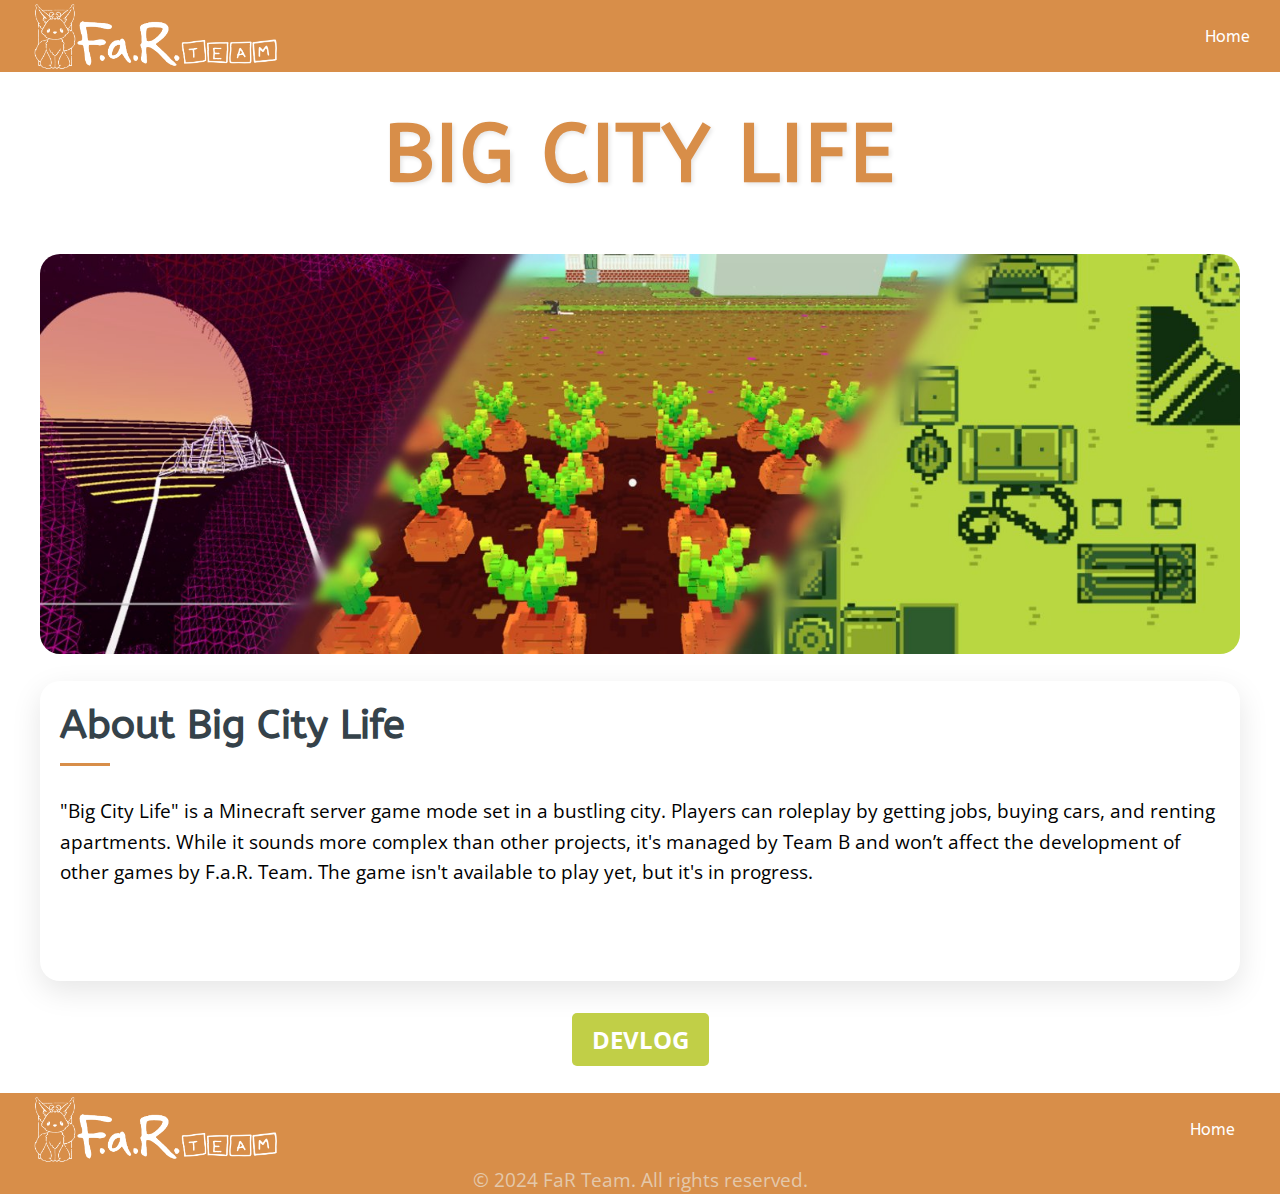
<file: bcl.html>
<!DOCTYPE html>
<html lang="en">
<head>
    <meta charset="UTF-8">
    <meta name="viewport" content="width=device-width, initial-scale=1.0">
    <title>FaR Team - Big City Life</title>
    <link rel="stylesheet" href="styles.css">
    <style>
        .devlog-button-container {
            text-align: center;
            margin-top: 2rem;
        }
    </style>
    <link rel="stylesheet" href="https://cdnjs.cloudflare.com/ajax/libs/font-awesome/5.15.3/css/all.min.css">
    <link rel="icon" type="image/x-icon" href="Images/FaRLogo.jpg">
</head>
<body>
    <header>
        <img src="Images/longlogo.png" alt="FaR Team Logo" class="logo">
        <nav>
            <ul class="nav-menu">
                <li><a href="index.html" data-lang="nav_home">Home</a></li>
            </ul>
        </nav>
        <div class="hamburger">
            <span></span>
            <span></span>
            <span></span>
        </div>
    </header>
    <div class="content-wrapper">
      <div class="container">
          <h1 class="game-title">Big City Life</h1>
      </div>

    <div class="hero-banner" style="background-image: url('Images/FaRBanner.jpeg'); margin-top: -180px;">
        <div class="hero-content"></div>
    </div>

      <div class="container">
        <section class="about-game">
            <div class="content-box">
            <h2 data-lang="aboutBCL">About Big City Life</h2>
            <p data-lang="aboutBCL_text">"Big City Life" is a Minecraft server game mode set in a bustling city. Players can roleplay by getting jobs, buying cars, and renting apartments. While it sounds more complex than other projects, it's managed by Team B and won’t affect the development of other games by F.a.R. Team. The game isn't available to play yet, but it's in progress.</p>
            </div>
        </section>
    
        <div class="devlog-button-container">
            <a href="https://blog.farteam.digital/" class="devlog-button">DEVLOG</a>
        </div>
    </div>
    
    <footer id="main-footer">
        <div class="footer-container">
            <img src="Images/longlogo.png" alt="FaR Team Logo" class="logo">
            <nav>
                <ul class="nav-menu">
                    <li><a href="index.html" data-lang="nav_home">Home</a></li>
                </ul>
            </nav>
            <div class="hamburger">
                <span></span>
                <span></span>
                <span></span>
            </div>
        </div>
        <div class="footer-bottom">
            <p>© 2024 FaR Team. All rights reserved.</p>
        </div>
        <script src="translations.js"></script>
    </footer>
    <script>
        // Function to toggle header visibility
        function toggleHeaderVisibility() {
            const header = document.querySelector('header');
            const footer = document.getElementById('main-footer');
            const headerHeight = header.offsetHeight;
            const footerTop = footer.getBoundingClientRect().top;
            const windowHeight = window.innerHeight;

            if (footerTop - windowHeight < headerHeight) {
                header.style.transform = 'translateY(-100%)';
            } else {
                header.style.transform = 'translateY(0)';
            }
        }

        // Add scroll event listener
        window.addEventListener('scroll', toggleHeaderVisibility);
        // Initial check
        toggleHeaderVisibility();

        function translatePage(lang) {
              const elements = document.querySelectorAll('[data-lang]');
              elements.forEach(element => {
                  const key = element.getAttribute('data-lang');
                  if (translations[lang] && translations[lang][key]) {
                      element.textContent = translations[lang][key];
                  }
              });
          }
        
          languageSelect.addEventListener('change', (e) => {
              translatePage(e.target.value);
              localStorage.setItem('preferredLanguage', e.target.value);
          });
        
          // Initial translation on page load
          document.addEventListener('DOMContentLoaded', () => {
              const savedLanguage = localStorage.getItem('preferredLanguage') || 'en';
              languageSelect.value = savedLanguage;
              translatePage(savedLanguage);
          });
    </script>
</body>
</html>
</file>
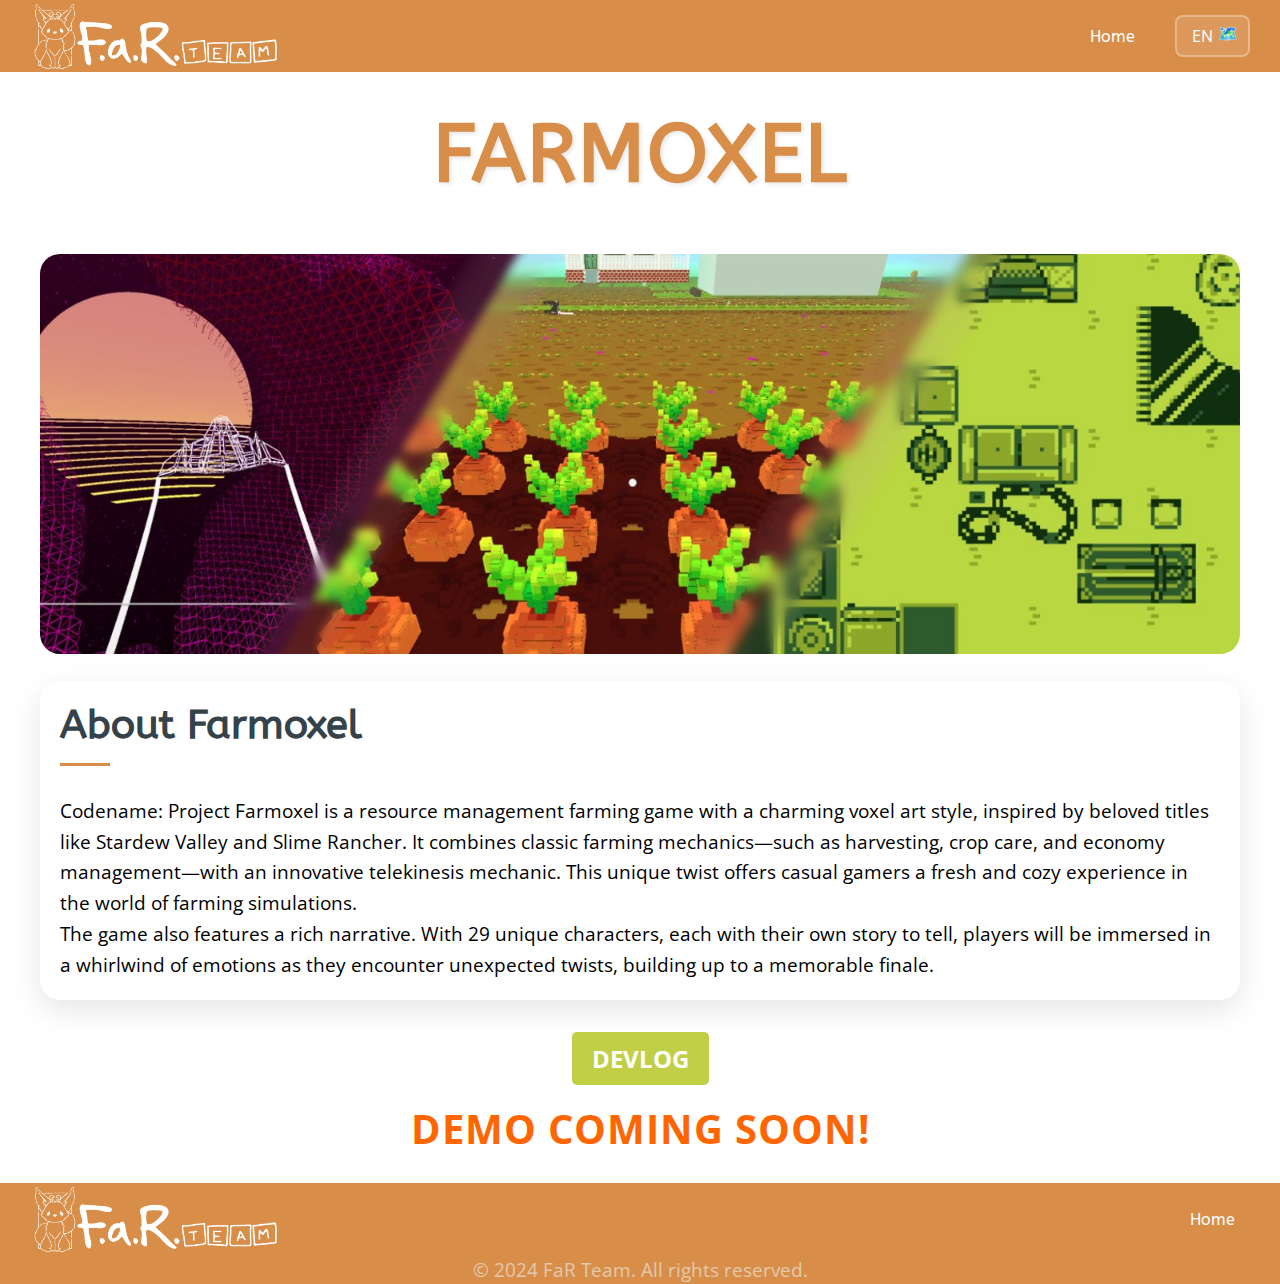
<file: farmoxel.html>
<!DOCTYPE html>
<html lang="en">
<head>
    <meta charset="UTF-8">
    <meta name="viewport" content="width=device-width, initial-scale=1.0">
    <title>FaR Team - Farmoxel</title>
    <link rel="stylesheet" href="styles.css">
    <style>
        body {
            display: flex;
            flex-direction: column;
            min-height: 100vh;
            margin: 0;
        }

        .content-wrapper {
            flex: 1 0 auto;
        }

        .devlog-button-container {
            text-align: center;
            margin-top: 2rem;
        }

        .demo-coming-soon {
            text-align: center;
            margin-top: 1rem;
        }

        .demo-coming-soon p {
            font-size: 2.5rem;
            color: #ff6600;
            font-weight: bold;
            text-transform: uppercase;
            letter-spacing: 1px;
            animation: pulse 2s infinite;
        }

        @keyframes pulse {
            0% {
                opacity: 1;
            }
            50% {
                opacity: 0.5;
            }
            100% {
                opacity: 1;
            }
        }
    </style>
    <link rel="stylesheet" href="https://cdnjs.cloudflare.com/ajax/libs/font-awesome/5.15.3/css/all.min.css">
    <link rel="icon" type="image/x-icon" href="Images/FaRLogo.jpg">
    <script src="translations.js"></script>
</head>
<body>
    <header>
        <img src="Images/longlogo.png" alt="FaR Team Logo" class="logo">
        <nav>
            <ul class="nav-menu">
                <li><a href="index.html" data-lang="nav_home">Home</a></li>
                <li class="language-selector">
                    <select id="languageSelect">
                        <option value="en">EN</option>
                        <option value="es">ES</option>
                    </select>
                </li>
            </ul>
        </nav>
        <div class="hamburger">
            <span></span>
            <span></span>
            <span></span>
        </div>
    </header>
    <div class="content-wrapper">
      <div class="container">
          <h1 class="game-title">Farmoxel</h1>
      </div>

      <div class="hero-banner" style="background-image: url('Images/FaRBanner.jpeg'); margin-top: -180px;">
          <div class="hero-content">
          </div>
      </div>

      <div class="container">
        <section class="about-game">
            <div class="content-box">
            <h2 data-lang="aboutFarm">About Farmoxel</h2>
            <p data-lang="aboutFarm_text1">Codename: Project Farmoxel is a resource management farming game with a charming voxel art style, inspired by beloved titles like Stardew Valley and Slime Rancher. It combines classic farming mechanics—such as harvesting, crop care, and economy management—with an innovative telekinesis mechanic. This unique twist offers casual gamers a fresh and cozy experience in the world of farming simulations.</p>
            <p data-lang="aboutFarm_text2">The game also features a rich narrative. With 29 unique characters, each with their own story to tell, players will be immersed in a whirlwind of emotions as they encounter unexpected twists, building up to a memorable finale.</p>
            </div>
        </section>
    
        <div class="devlog-button-container">
            <a href="https://blog.farteam.digital/" class="devlog-button">DEVLOG</a>
        </div>
        <div class="demo-coming-soon">
            <p>Demo coming soon!</p>
        </div>
    </div>
    
    <footer id="main-footer">
        <div class="footer-container">
            <img src="Images/longlogo.png" alt="FaR Team Logo" class="logo">
            <nav>
                <ul class="nav-menu">
                    <li><a href="index.html" data-lang="nav_home">Home</a></li>
                </ul>
            </nav>
        </div>
        <div class="footer-bottom">
            <p>© 2024 FaR Team. All rights reserved.</p>
        </div>
    </footer>
    <script>
        // Function to toggle header visibility
        function toggleHeaderVisibility() {
            const header = document.querySelector('header');
            const footer = document.getElementById('main-footer');
            const headerHeight = header.offsetHeight;
            const footerTop = footer.getBoundingClientRect().top;
            const windowHeight = window.innerHeight;

            if (footerTop - windowHeight < headerHeight) {
                header.style.transform = 'translateY(-100%)';
            } else {
                header.style.transform = 'translateY(0)';
            }
        }

        // Add scroll event listener
        window.addEventListener('scroll', toggleHeaderVisibility);
        // Initial check
        toggleHeaderVisibility();

        function translatePage(lang) {
            const elements = document.querySelectorAll('[data-lang]');
            elements.forEach(element => {
                const key = element.getAttribute('data-lang');
                if (translations[lang] && translations[lang][key]) {
                    element.textContent = translations[lang][key];
                }
            });
        }

        const languageSelect = document.getElementById('languageSelect');

        function getBrowserLanguage() {
            const language = navigator.language || navigator.userLanguage;
            return language.startsWith('es') ? 'es' : 'en';
        }

        languageSelect.addEventListener('change', (e) => {
            translatePage(e.target.value);
            localStorage.setItem('preferredLanguage', e.target.value);
        });

        document.addEventListener('DOMContentLoaded', () => {
            const savedLanguage = localStorage.getItem('preferredLanguage') || getBrowserLanguage();
            languageSelect.value = savedLanguage;
            translatePage(savedLanguage);
        });

        const hamburger = document.querySelector('.hamburger');
        const navMenu = document.querySelector('.nav-menu');

        hamburger.addEventListener('click', () => {
            navMenu.classList.toggle('active');
            hamburger.classList.toggle('active');
            document.querySelector('header').classList.toggle('active');
        });

        document.addEventListener('click', (e) => {
            if (!document.querySelector('header').contains(e.target)) {
                navMenu.classList.remove('active');
                hamburger.classList.remove('active');
                document.querySelector('header').classList.remove('active');
            }
        });

        // Update the language select event listener to include menu closing
        languageSelect.addEventListener('change', (e) => {
            navMenu.classList.remove('active');
            hamburger.classList.remove('active');
            document.querySelector('header').classList.remove('active');
            
            translatePage(e.target.value);
            localStorage.setItem('preferredLanguage', e.target.value);
        });
    </script>
</body>
</html>
</file>
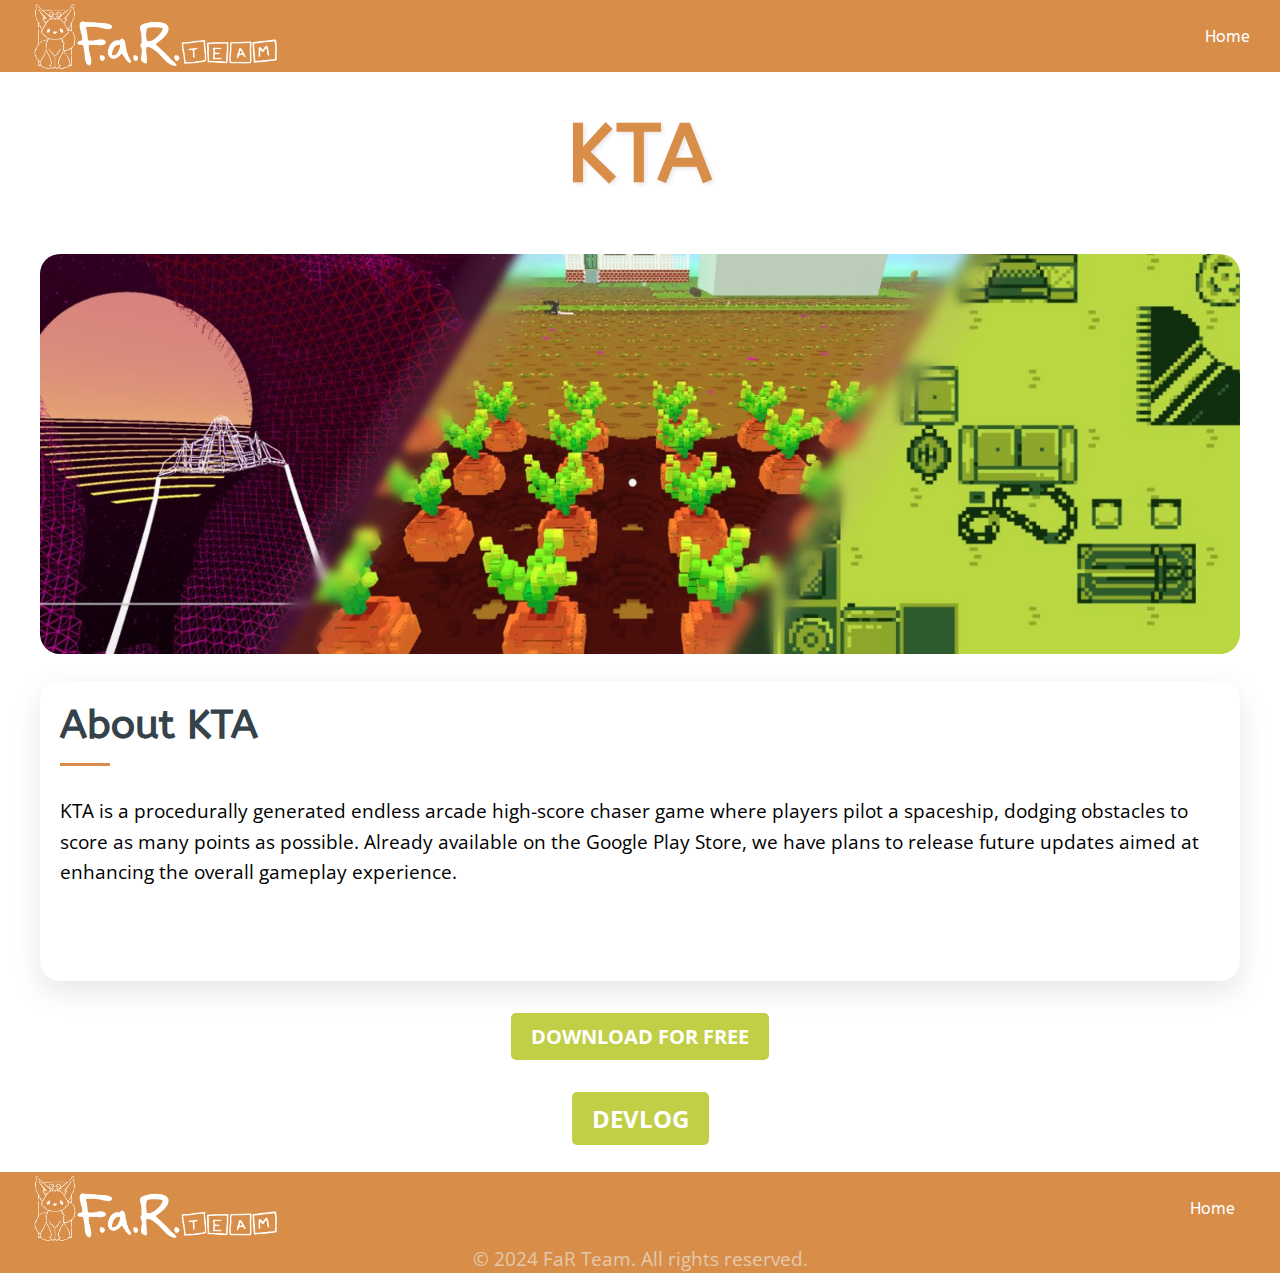
<file: kta.html>
<!DOCTYPE html>
<html lang="en">
<head>
    <meta charset="UTF-8">
    <meta name="viewport" content="width=device-width, initial-scale=1.0">
    <title>FaR Team - KTA</title>
    <link rel="stylesheet" href="styles.css">
    <style>
        .devlog-button-container {
            text-align: center;
            margin-top: 2rem;
        }
    </style>
    <link rel="stylesheet" href="https://cdnjs.cloudflare.com/ajax/libs/font-awesome/5.15.3/css/all.min.css">
    <link rel="icon" type="image/x-icon" href="Images/FaRLogo.jpg">
</head>
<body>
    <header>
        <img src="Images/longlogo.png" alt="FaR Team Logo" class="logo">
        <nav>
            <ul class="nav-menu">
                <li><a href="index.html" data-lang="nav_home">Home</a></li>
            </ul>
        </nav>
        <div class="hamburger">
            <span></span>
            <span></span>
            <span></span>
        </div>
    </header>
    <div class="content-wrapper">
      <div class="container">
          <h1 class="game-title">KTA</h1>
      </div>

    <div class="hero-banner" style="background-image: url('Images/FaRBanner.jpeg'); margin-top: -180px;">
        <div class="hero-content"></div>
    </div>

      <div class="container">
        <section class="about-game">
            <div class="content-box">
            <h2 data-lang="aboutKTA">About KTA</h2>
            <p data-lang="aboutKTA_text">KTA is a procedurally generated endless arcade high-score chaser game where players pilot a spaceship, dodging obstacles to score as many points as possible. Already available on the Google Play Store, we have plans to release future updates aimed at enhancing the overall gameplay experience.</p>
            </div>
        </section>
    
        <div class="devlog-button-container">
            <a href="https://play.google.com/store/apps/details?id=com.FaRTeam.KTA" class="other-button">DOWNLOAD FOR FREE</a>
        </div>
        <div class="devlog-button-container">
            <a href="https://blog.farteam.digital/" class="devlog-button">DEVLOG</a>
        </div>
    </div>
    
    <footer id="main-footer">
        <div class="footer-container">
            <img src="Images/longlogo.png" alt="FaR Team Logo" class="logo">
            <nav>
                <ul class="nav-menu">
                    <li><a href="index.html" data-lang="nav_home">Home</a></li>
                </ul>
            </nav>
            <div class="hamburger">
                <span></span>
                <span></span>
                <span></span>
            </div>
        </div>
        <div class="footer-bottom">
            <p>© 2024 FaR Team. All rights reserved.</p>
        </div>
    </footer>
    <script src="translations.js"></script>
    <script>
        // Function to toggle header visibility
        function toggleHeaderVisibility() {
            const header = document.querySelector('header');
            const footer = document.getElementById('main-footer');
            const headerHeight = header.offsetHeight;
            const footerTop = footer.getBoundingClientRect().top;
            const windowHeight = window.innerHeight;

            if (footerTop - windowHeight < headerHeight) {
                header.style.transform = 'translateY(-100%)';
            } else {
                header.style.transform = 'translateY(0)';
            }
        }

        // Add scroll event listener
        window.addEventListener('scroll', toggleHeaderVisibility);
        // Initial check
        toggleHeaderVisibility();

        function translatePage(lang) {
              const elements = document.querySelectorAll('[data-lang]');
              elements.forEach(element => {
                  const key = element.getAttribute('data-lang');
                  if (translations[lang] && translations[lang][key]) {
                      element.textContent = translations[lang][key];
                  }
              });
          }
        
          languageSelect.addEventListener('change', (e) => {
              translatePage(e.target.value);
              localStorage.setItem('preferredLanguage', e.target.value);
          });
        
          // Initial translation on page load
          document.addEventListener('DOMContentLoaded', () => {
              const savedLanguage = localStorage.getItem('preferredLanguage') || 'en';
              languageSelect.value = savedLanguage;
              translatePage(savedLanguage);
          });
    </script>
</body>
</html>
</file>
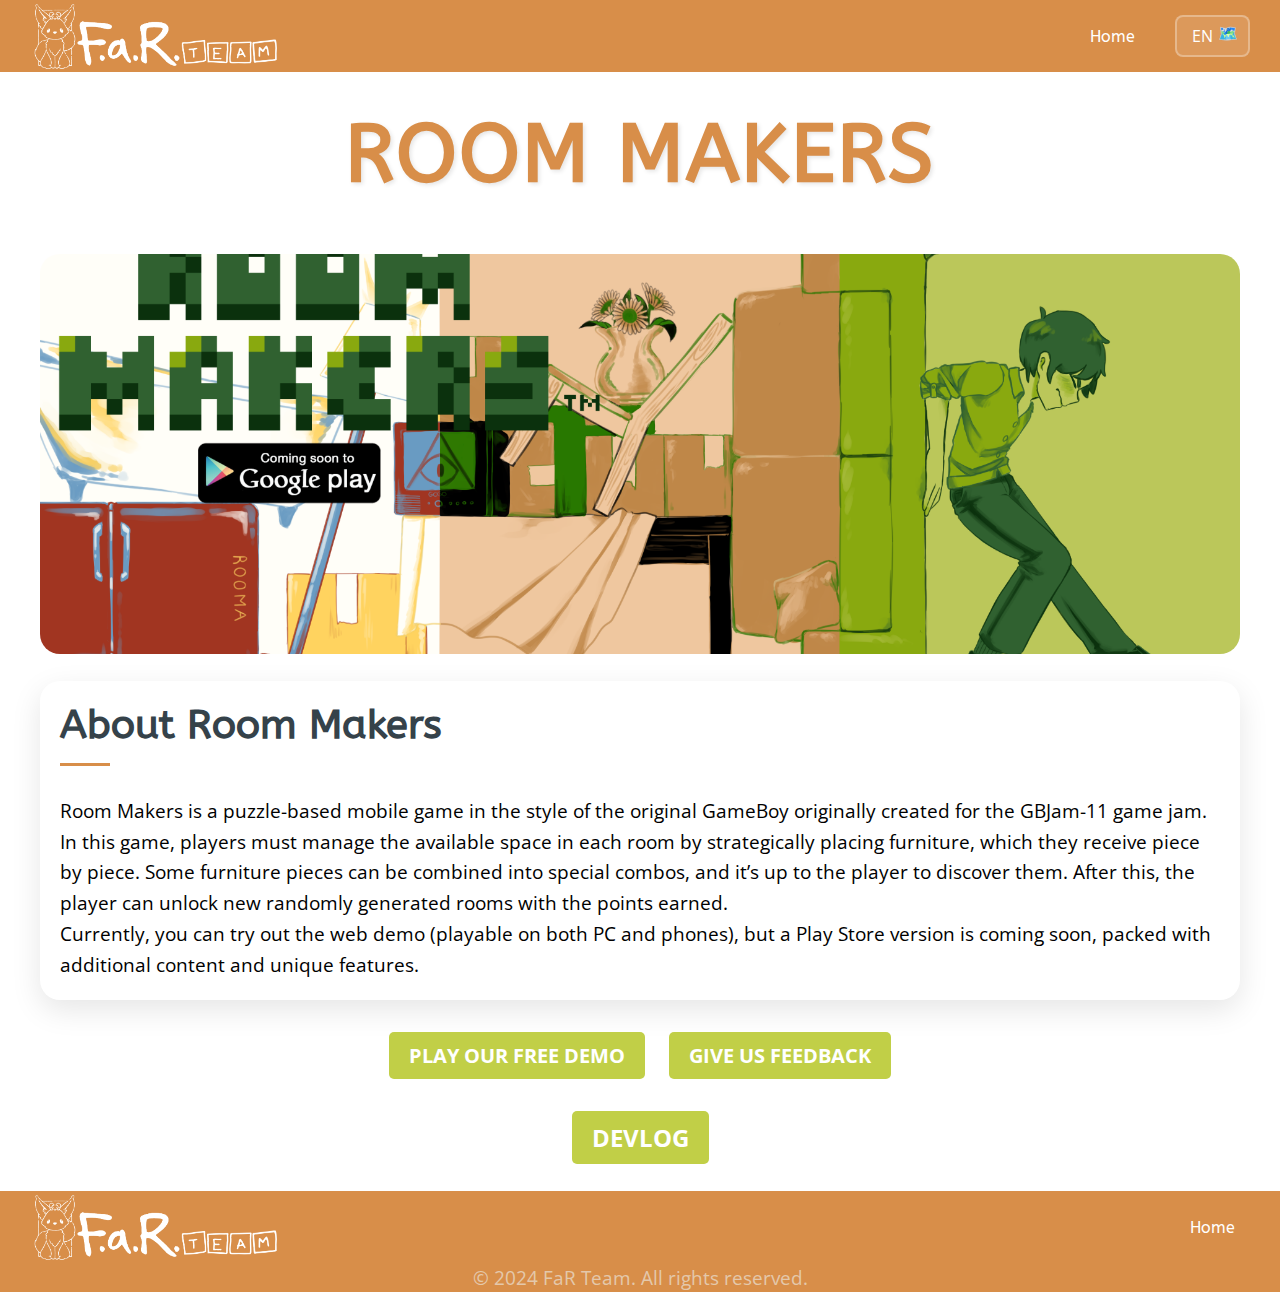
<file: roomMakers.html>
<!DOCTYPE html>
<html lang="en">
<head>
    <meta charset="UTF-8">
    <meta name="viewport" content="width=device-width, initial-scale=1.0">
    <title>FaR Team - Room Makers</title>
    <link rel="stylesheet" href="styles.css">
    <style>
        .devlog-button-container {
            text-align: center;
            margin-top: 2rem;
        }

        body {
            display: flex;
            flex-direction: column;
            min-height: 100vh;
            margin: 0;
        }

        .content-wrapper {
            flex: 1 0 auto;
        }

        footer {
            flex-shrink: 0;
        }

    </style>
    <link rel="stylesheet" href="https://cdnjs.cloudflare.com/ajax/libs/font-awesome/5.15.3/css/all.min.css">
    <link rel="icon" type="image/x-icon" href="Images/FaRLogo.jpg">
</head>
<body>
    <header>
        <img src="Images/longlogo.png" alt="FaR Team Logo" class="logo">
        <nav>
            <ul class="nav-menu">
                <li><a href="index.html" data-lang="nav_home">Home</a></li>
                <li class="language-selector">
                    <select id="languageSelect">
                        <option value="en">EN</option>
                        <option value="es">ES</option>
                    </select>
                </li>
            </ul>
        </nav>
        <div class="hamburger">
            <span></span>
            <span></span>
            <span></span>
        </div>
    </header>
    <div class="content-wrapper">
      <div class="container">
          <h1 class="game-title">Room Makers</h1>
      </div>

      <div class="hero-banner" style="background-image: url('Images/RMBanner.png'); margin-top: -180px;">
          <div class="hero-content">
          </div>
      </div>

      <div class="container">
        <section class="about-game">
            <div class="content-box">
            <h2 data-lang="aboutRM">About Room Makers</h2>
            <p data-lang="aboutRM_text1">Room Makers is a puzzle-based mobile game in the style of the original GameBoy originally created for the GBJam-11 game jam. In this game, players must manage the available space in each room by strategically placing furniture, which they receive piece by piece. Some furniture pieces can be combined into special combos, and it’s up to the player to discover them. After this, the player can unlock new randomly generated rooms with the points earned.</p>
            <p data-lang="aboutRM_text2">Currently, you can try out the web demo (playable on both PC and phones), but a Play Store version is coming soon, packed with additional content and unique features.</p>
            </div>
        </section>
    
        <div class="devlog-button-container">
            <a href="https://farteam.digital/RoomMakersDemo" class="other-button" data-lang="demoButton">PLAY OUR FREE DEMO</a>
            <a href="https://farteam.digital/RoomMakersFeedback" class="other-button" data-lang="feedbackButton">GIVE US FEEDBACK</a>
        </div>
        <div class="devlog-button-container">
            <a href="https://blog.farteam.digital/" class="devlog-button">DEVLOG</a>
        </div>
    </div>
    
    <footer id="main-footer">
        <div class="footer-container">
            <img src="Images/longlogo.png" alt="FaR Team Logo" class="logo">
            <nav>
                <ul class="nav-menu">
                    <li><a href="index.html" data-lang="nav_home">Home</a></li>
                </ul>
            </nav>
            <div class="hamburger">
                <span></span>
                <span></span>
                <span></span>
            </div>
        </div>
        <div class="footer-bottom">
            <p>© 2024 FaR Team. All rights reserved.</p>
        </div>
    </footer>
    <script src="translations.js"></script>
    <script>
        // Function to toggle header visibility
        function toggleHeaderVisibility() {
            const header = document.querySelector('header');
            const footer = document.getElementById('main-footer');
            const headerHeight = header.offsetHeight;
            const footerTop = footer.getBoundingClientRect().top;
            const windowHeight = window.innerHeight;

            if (footerTop - windowHeight < headerHeight) {
                header.style.transform = 'translateY(-100%)';
            } else {
                header.style.transform = 'translateY(0)';
            }
        }

        // Add scroll event listener
        window.addEventListener('scroll', toggleHeaderVisibility);
        // Initial check
        toggleHeaderVisibility();

        function translatePage(lang) {
            const elements = document.querySelectorAll('[data-lang]');
            elements.forEach(element => {
                const key = element.getAttribute('data-lang');
                if (translations[lang] && translations[lang][key]) {
                    element.textContent = translations[lang][key];
                }
            });
        }

        const languageSelect = document.getElementById('languageSelect');

        languageSelect.addEventListener('change', (e) => {
            translatePage(e.target.value);
            localStorage.setItem('preferredLanguage', e.target.value);
        });

        document.addEventListener('DOMContentLoaded', () => {
            const savedLanguage = localStorage.getItem('preferredLanguage') || getBrowserLanguage();
            languageSelect.value = savedLanguage;
            translatePage(savedLanguage);
        });
        
        const hamburger = document.querySelector('.hamburger');
        const navMenu = document.querySelector('.nav-menu');

        hamburger.addEventListener('click', () => {
            navMenu.classList.toggle('active');
            hamburger.classList.toggle('active');
            document.querySelector('header').classList.toggle('active');
        });

        document.addEventListener('click', (e) => {
            if (!document.querySelector('header').contains(e.target)) {
                navMenu.classList.remove('active');
                hamburger.classList.remove('active');
                document.querySelector('header').classList.remove('active');
            }
        });

        // Update the language select event listener to include menu closing
        languageSelect.addEventListener('change', (e) => {
            navMenu.classList.remove('active');
            hamburger.classList.remove('active');
            document.querySelector('header').classList.remove('active');
            
            translatePage(e.target.value);
            localStorage.setItem('preferredLanguage', e.target.value);
        });
    </script>
</body>
</html>
</file>
<file: styles.css>
@import url('https://fonts.googleapis.com/css2?family=ABeeZee:ital@0;1&display=swap');
@import url('https://fonts.googleapis.com/css2?family=Open+Sans:wght@400;600&display=swap');

:root {
    --container-width: min(100%, 1400px);
}

* {
    box-sizing: border-box;
    margin: 0;
    padding: 0;
}

html, body {
    font-family: 'Open Sans', sans-serif;
    padding-top: clamp(30px, 8vh, 40px);
    max-width: 100vw;
    width: 100vw;
    margin: 0;
    overflow-x: hidden;
}

/* Keep ABeeZee for headers */
h1, h2, h3, h4, h5, h6 {
    font-family: 'ABeeZee', sans-serif;
}

/* Keep ABeeZee for navigation */
.nav-menu {
    font-family: 'ABeeZee', sans-serif;
}

/* Ensure Open Sans for paragraphs and general text */
p, span, div, input, textarea, button {
    font-family: 'Open Sans', sans-serif;
}
header {
    position: fixed;
    height: clamp(60px, 8vh, 80px);
    top: 0;
    left: 0;
    right: 0;
    width: 100vw;
    z-index: 2000;
    background-color: #D88E49;
    color: #ffffff;
    padding: 0 clamp(10px, 3vw, 30px);;
    display: flex;
    justify-content: space-between;
    align-items: center;
    transition: transform 0.3s ease-in-out;
    box-sizing: border-box;
}
.logo {
    height: clamp(60px, 8vh, 80px);
}
.hamburger {
    display: none;
    flex-direction: column;
    cursor: pointer;
    z-index: 2001;
}

.hamburger span {

    @media (max-width: 768px) {
        .container,
        .news-section,
        .about-section, 
        .team-section,
        .contact-section,
        .game-section,
        .game-content,
        .devlog-section {
            width: 100%;
            padding-left: 0;
            padding-right: 0;
        }

        .content-box {
            border-radius: 0;
            width: 100%;
        }
    }      

    height: 3px;
    width: 25px;
    background-color: #ffffff;
    margin: 2px 0;
    transition: all 0.3s ease-in-out;
    transform-origin: center;
  }

  .hamburger.active span:nth-child(1) {
      transform: rotate(45deg) translate(5px, 5px);
  }

  .hamburger.active span:nth-child(2) {
      opacity: 0;
  }

  .hamburger.active span:nth-child(3) {
      transform: rotate(-45deg) translate(5px, -5px);
  }
.nav-menu {
    display: flex;
    align-items: center;
    height: 100%;
    gap: clamp(10px, 2vw, 20px);
    z-index: 1999;
}

.nav-menu li {
    margin-left: 20px;
    display: flex;
    align-items: center;
    height: 100%;
}

.nav-menu a {
    color: #ffffff;
    text-decoration: none;
    display: flex;
    align-items: center;
    height: 100%;
    width: 100%;
    text-align: center;
    padding: 15px 0;
    transition: background-color 0.3s ease;
}

.nav-menu a:active {
    background-color: rgba(0,0,0,0.1);
}

@media (max-width: 768px) {
    header::before {
        content: '';
        position: fixed;
        top: 0;
        left: 0;
        width: 100%;
        height: 100vh;
        background-color: #D88E49;
        z-index: -1;
        opacity: 0;
        pointer-events: none;
        transition: opacity 0.3s ease;
    }

    header.active::before {
        opacity: 1;
    }

    .hamburger {
        display: flex;
    }
    
    .nav-menu {
        display: none;
        position: fixed;
        top: clamp(60px, 8vh, 80px);
        left: 0;
        width: 100%;
        padding: 20px 0;
    }
    
    .nav-menu.active {
        display: flex;
        flex-direction: column;
        align-items: center;
        background-color: #D88E49;
        width: 100%;
        z-index: 1999;
    }

    .nav-menu li {
        margin: 15px 0;
        height: auto;
    }

    .nav-menu a {
        width: 100%;
        text-align: center;
        padding: 15px 0;
    }
}

footer {
    background-color: #D88E49;
    color: #ffffff;
    width: 100vw;
    box-sizing: border-box;
    padding: 0 clamp(10px, 3vw, 30px);
}

.footer-container {
    width: var(--container-width);
    margin: 0 auto;
    display: flex;
    justify-content: space-between;
    align-items: center;
    height: clamp(60px, 8vh, 80px);
}

footer .logo {
    height: clamp(60px, 8vh, 80px);
    display: block;
}

footer .nav-menu {
    display: flex;
    align-items: center;
    height: 100%;
    gap: clamp(10px, 2vw, 20px);
}

footer .nav-menu li {
    margin-left: 20px;
    display: flex;
    align-items: center;
    height: 100%;
}

footer .nav-menu a {
    color: #ffffff;
    text-decoration: none;
    display: flex;
    align-items: center;
    height: 100%;
    padding: 0 15px;
    transition: background-color 0.3s ease;
}


.footer-bottom {
    text-align: center;
    color: #E4C8AB;
    padding: 1px 0;
    font-size: 0.8rem;
}

@media (max-width: 768px) {
    footer .nav-menu {
        display: none;
    }
}

.game-section {
    max-width: 1400px;
    margin: 25px auto;
    padding: 0 20px;
    text-align: center;
}

.game-section h2 {
    color: #35424a;
    margin-bottom: 30px;
    margin-left: auto;
    margin-right: auto;
    max-width: 800px;
    text-align: center;
    font-size: clamp(2rem, 5vw, 2.5rem);
}

.game-content {
    display: flex;
    justify-content: space-around;
    flex-wrap: wrap;
    max-width: 800px;
    height: auto;
    min-height: 300px;
    margin: 0 auto;
    padding: 20px;
    background-color: #ffffff;
    border-radius: 20px;
    overflow: hidden;
    box-shadow: 0 10px 30px rgba(0,0,0,0.1);
    transition: transform 0.3s ease;
}
.game-logos {
    display: flex;
    justify-content: center;
    align-items: center;
    flex-wrap: wrap;
    gap: 20px;
    width: 100%;
    padding: 20px;
}

.game-logo-link {
    display: flex;
    justify-content: center;
    align-items: center;
}

.game-logo {
    width: 180px;
    height: 180px;
    object-fit: contain;
    border-radius: 20px;
    transition: transform 0.3s ease, box-shadow 0.3s ease;
}

.game-logo-link:hover .game-logo {
    transform: scale(1.5);
    box-shadow: 0 0 15px rgba(0,0,0,0.2);
}

@media (max-width: 768px) {
    .game-logo {
        width: 140px;
        height: 140px;
    }

    .game-logo-link:hover .game-logo {
        transform: scale(1.2);
    }
}

@media (max-width: 480px) {
    .game-logo {
        width: 120px;
        height: 120px;
    }
}
.hero {
    background-color: #35424a;
    color: #ffffff;
    text-align: center;
    padding: 60px 0;
}

.hero h1 {
    font-size: clamp(2rem, 5vw, 2.5rem);
}

.features {
    display: flex;
    flex-wrap: wrap;
    justify-content: space-between;
    margin-top: 40px;
}

.feature {
    flex-basis: calc(33.33% - 20px);
    background-color: #ffffff;
    padding: 20px;
    margin-bottom: 20px;
    box-shadow: 0 4px 10px rgba(0,0,0,0.1);
    text-align: center;
}

.feature h2 {
    color: #35424a;
}

@media (max-width: 768px) {
    .feature {
        flex-basis: 100%;
    }
}

.game-banners {
    display: flex;
    flex-direction: column;
    gap: 20px;
    margin-top: 40px;
}

.game-banner {
    display: flex;
    align-items: center;
    background-color: #ffffff;
    padding: 20px;
    box-shadow: 0 4px 10px rgba(0,0,0,0.1);
    text-decoration: none;
    color: inherit;
    transition: transform 0.3s ease;
}

.game-logo {
    width: 150px;
    height: 150px;
    margin-right: 20px;
    object-fit: contain;
}

.game-info {
    flex: 1;
    display: flex;
    flex-direction: column;
    justify-content: center;
}

.game-banner h2 {
    color: #35424a;
    margin-bottom: 10px;
}

@media (max-width: 768px) {
    .game-banner {
        flex-direction: column;
        align-items: center;
        text-align: center;
    }
    .game-logo {
        margin-right: 0;
        margin-bottom: 15px;
    }
}
.hero-banner {
    width: var(--container-width);
    max-width: 1200px;
    height: 400px;
    margin: 0 auto;
    background-size: cover;
    background-position: center;
    border-radius: 20px;
    overflow: hidden;
}
.contact-section {
    min-height: 100vh;
    padding: 80px 20px;
    display: flex;
    align-items: center;
    justify-content: center;
    color: #35424a;
    background-color: #f8f4f4;
}

.contact-container {
    width: 100%;
    max-width: 800px;
    margin: 0 auto;
}

.contact-title {
    text-align: center;
    margin-bottom: 40px;
}

.contact-title h2 {
    font-size: clamp(2rem, 5vw, 2.5rem);
    margin-bottom: 20px;
}

.contact-subtitle {
    font-size: 1.1rem;
    color: #666;
    margin-top: 15px;
}

.contact-flex-wrapper {
    display: flex;
    gap: 60px;
    align-items: center;
}

.contact-info {
    flex: 1;
}

.contact-info h2 {
    font-size: 2.5rem;
    margin-bottom: 20px;
}

.contact-content {
    flex: 1;
    background: rgba(255, 255, 255, 0.1);
    padding: 40px;
    border-radius: 20px;
}

.form-group {
    margin-bottom: 25px;
}

.form-group label {
    display: block;
    margin-bottom: 8px;
    font-size: 1rem;
    color: #333;
}

#contact-form {
    display: flex;
    flex-direction: column;
}

#contact-form input,
#contact-form textarea {
    width: 100%;
    padding: 15px;
    border: 1px solid #ddd;
    border-radius: 15px;
    background: rgba(255, 255, 255, 0.8);
    font-size: 1rem;
}

#contact-form textarea {
    min-height: 200px;
    resize: vertical;
}

#contact-form button {
    width: 100%;
    padding: 15px;
    border: none;
    border-radius: 15px;
    background: #C1CF47;
    color: white;
    font-size: 1.1rem;
    cursor: pointer;
    transition: background 0.3s ease;
}

#contact-form button:hover {
    background: #D88E49;
}

@media (max-width: 768px) {
    .contact-flex-wrapper {
        flex-direction: column;
        gap: 30px;
    }
    
    .contact-info {
        text-align: center;
    }
}
.news-section h2 {
    color: #35424a;
    margin-bottom: 30px;
    margin-left: auto;
    margin-right: auto;
    width: 1000px;
    text-align: left;
    font-size: clamp(2rem, 5vw, 2.5rem);
}

.content-box h2 {
    color: #35424a;
    margin-bottom: 30px;
    width: 1000px;
    text-align: left;
    font-size: clamp(2rem, 5vw, 2.5rem);
}
.news-section h2::after,
.contact-section h2::after,
.content-box h2::after {
    content: '';
    display: block;
    width: 50px;
    height: 3px;
    background-color: #D88E49;
    margin: 15px 0 0; 
}

.news-carousel {
    max-width: 1000px;
    height: 400px;
    margin: 0 auto;
    position: relative;
    background-color: #ffffff;
    border-radius: 16px;
    overflow: hidden;
    box-shadow: 0 4px 10px rgba(0,0,0,0.1);
}

.news-content {
    flex-grow: 1;
    overflow: hidden;
}

.news-item {
    display: none;
    position: absolute;
    top: 0;
    left: 0;
    width: 100%;
    height: 100%;
    text-decoration: none;
    cursor: pointer;
    background-size: cover;
    background-position: center;
    background-repeat: no-repeat;
    border-radius: 16px;
}

.news-item.active {
    display: block;
}

.news-item h3 {
    color: #35424a;
    margin-bottom: 10px;
}

.news-item p {
    margin-bottom: 15px;
}

.read-more:hover {
    background-color: #C1CF47;
}

.dots {
    position: absolute;
    bottom: 20px;
    left: 0;
    right: 0;
    display: flex;
    justify-content: center;
    z-index: 10;
}

.dot {
    width: 10px;
    height: 10px;
    background-color: rgba(255, 255, 255, 0.5);
    border-radius: 50%;
    margin: 0 5px;
    cursor: pointer;
}

.dot.active {
    background-color: #ffffff;
}

.news-carousel button {
    position: absolute;
    top: 50%;
    transform: translateY(-50%);
    background-color: rgba(53, 66, 74, 0.7);
    color: #ffffff;
    border: none;
    padding: 10px 15px;
    cursor: pointer;
    font-size: 18px;
    z-index: 10;
}

.news-carousel .prev {
    left: 10px;
}

.news-carousel .next {
    right: 10px;
}

.dots {
    display: flex;
    justify-content: center;
    padding: 10px 0;
}

.dot {
    width: 10px;
    height: 10px;
    background-color: #bbb;
    border-radius: 50%;
    margin: 0 5px;
    cursor: pointer;
}

.dot.active {
    background-color: #35424a;
}

.about-section h2 {
    color: #35424a;
    margin-bottom: 30px;
    margin-left: auto;
    margin-right: auto;
    width: 1000px;
    text-align: left;
    font-size: clamp(2rem, 5vw, 2.5rem);
}

.about-section h2::after {
    content: '';
    display: block;
    width: 50px;
    height: 3px;
    background-color: #D88E49;
    margin: 15px 0 0;
}

.about-content {
    max-width: 1000px;
    min-height: clamp(300px, 60vh, 400px);
    margin: 0 auto;
    display: flex;
    background-color: #ffffff;
    border-radius: 16px;
    overflow: hidden;
    box-shadow: 0 4px 10px rgba(0,0,0,0.1);
}

.about-text {
    flex: 1;
    padding: 20px;
    display: flex;
    flex-direction: column;
    justify-content: space-between;
}

.about-text p {
    font-size: clamp(1rem, 2vw, 1.2rem);
    line-height: 1.6;
    margin-bottom: 20px;
}

.container,
.news-section,
.about-section,
.team-section,
.contact-section,
.game-section,
.game-content {
    width: var(--container-width);
    margin: clamp(20px, 3vh, 40px) auto;
    padding: 0 20px;
    height: auto;
    min-height: 300px;
}

/* Remove any fixed heights from these specific containers */
.game-content {
    max-width: 1000px;
}

.contact-container {
    max-width: 1200px;
}

.team-grid {
    display: grid;
    grid-template-columns: repeat(auto-fit, minmax(280px, 1fr ));
    gap: clamp(20px, 3vw, 40px);
    width: var(--container-width);
}

.social-icons-about a {
    font-size: clamp(24px, 4vw, 32px);
    color: #C1CF47;
    transition: color 0.3s ease;
    margin: 0 10px;
}

.social-icons-about a:hover {
    color: #D88E49;
}

.social-icons a {
    font-size: clamp(24px, 4vw, 32px);
    color: #C1CF47;
    transition: color 0.3s ease;
    margin: 0 10px;
}

.social-icons a:hover {
    color: #D88E49;
}

.about-image {
    flex: 1;
    background-size: contain;
    background-position: center;
    background-repeat: no-repeat;
}

.devlog-section {
    width: var(--container-width);
    margin: clamp(20px, 3vh, 40px) auto;
    padding: 0 20px;
}

.devlog-content {
    display: flex;
    max-width: 1000px;
    margin: 0 auto;
    width: 100%;
    flex-direction: column;
    justify-content: space-between;
    align-items: center;
    gap: 1rem;
}

.devlog-button {
    display: inline-block;
    font-size: clamp(18px, 3vw, 24px);
    padding: 10px 20px;
    background-color: #C1CF47;
    color: white;
    text-decoration: none;
    border-radius: 5px;
    font-weight: bold;
    transition: background-color 0.3s ease;
}

.devlog-button:hover {
    background-color: #D88E49;
}

.devlog-preview {
    width: 100%;
    max-width: 970px;
}

.devlog-image-container {
    position: relative;
    overflow: hidden;
    border-radius: 10px;
    box-shadow: 0 4px 6px rgba(0, 0, 0, 0.1);
}

.devlog-image {
    width: 100%;
    height: auto;
    display: block;
}

.devlog-overlay {
    position: absolute;
    bottom: 0;
    left: 0;
    right: 0;
    background-color: rgba(0, 0, 0, 0.7);
    padding: 1rem;
}

.devlog-title {
    color: white;
    font-weight: bold;
}

.latest-post {
    border-top: 1px solid #e8e8e8;
    padding-top: 20px;
}

.latest-post h4 {
    color: #888;
    margin-bottom: 5px;
}

.latest-post h5 {
    color: #35424a;
    margin-bottom: 10px;
}

.devlog-embed {
    width: 100%;
    height: 300px;
    border: none;
    border-radius: 8px;
    box-shadow: 0 2px 8px rgba(0,0,0,0.1);
    margin-top: 15px;
}

.team-section h2 {
    color: #35424a;
    margin-bottom: 30px;
    max-width: 800px;
    text-align: center; /* Center the team title */
    margin-left: auto;
    margin-right: auto;
    font-size: clamp(2rem, 5vw, 2.5rem);
}

.team-grid {
    display: flex;
    flex-wrap: wrap;
    justify-content: center;
    gap: 40px;
    max-width: 1200px;
    margin: 0 auto;
}
.team-member {
    text-align: center;
    width: calc(33.33% - 40px);
    max-width: 300px;
    background-color: #ffffff;
    padding: 20px;
    border-radius: 10px;
    display: flex;
    flex-direction: column;
    box-shadow: 0 4px 10px rgba(0,0,0,0.1);
}

.team-member img {
    width: 200px;
    height: 200px;
    border-radius: 50%;
    object-fit: cover;
    margin: 0 auto 20px auto;
    box-shadow: 0 4px 10px rgba(0,0,0,0.1);
}

.member-content {
    flex: 1;
}

.social-icons-container {
    margin-top: auto;
    padding-top: 10px;
}

.social-icons {
    margin-top: auto;
    padding: 15px 0 0 0;
    justify-content: center;
}

.team-member h2 {    color: #35424a;
    margin: 0 0 5px;
    font-size: clamp(1.5rem, 4vw, 1.8rem);
}

.team-member p {
    margin: 0 0 10px;
    color: #666;
}

.team-member .position {
    font-weight: bold;
    color: #35424a;
}

@media (max-width: 768px) {
    .team-member {
        width: calc(50% - 20px);
    }
}

@media (max-width: 480px) {
    .team-member {
        width: 100%;
    }
}

.game-title {
    font-size: clamp(4rem, 10vw, 5rem);
    color: #D88E49;
    text-align: center;
    text-transform: uppercase;
    letter-spacing: 2px;
    font-weight: bold;
    text-shadow: 2px 2px 4px rgba(0, 0, 0, 0.1);
}
.content-box {
    max-width: 1200px;
    min-height: 300px;
    height: auto;
    margin: 0 auto;
    margin-top: 25px;
    background-color: #ffffff;
    border-radius: 20px;
    overflow: hidden;
    box-shadow: 0 10px 30px rgba(0,0,0,0.1);
    transition: transform 0.3s ease;
    padding: 20px;
}
.content-box p {
    color: #000000;
    line-height: 1.6;
}

h1 { font-size: clamp(2rem, 5vw, 3rem); }
h2 { font-size: clamp(1.5rem, 4vw, 2.5rem); }
p { font-size: clamp(1rem, 2vw, 1.2rem); }

/* Add this to restore the separator */
.section-separator {
    max-width: 1000px;
    margin: clamp(30px, 5vh, 60px) auto;
    border-top: 1px solid #c8c8c8;
}

.game-section h2::after,
.devlog-section h2::after,
.team-section h2::after {
    content: '';
    display: block;
    width: 50px;
    height: 3px;
    background-color: #D88E49;
    margin: 10px auto 0;
}

.modal {
    display: none;
    position: fixed;
    z-index: 2000;
    left: 0;
    top: 0;
    width: 100%;
    height: 100%;
    background-color: rgba(0,0,0,0.5);
}

.modal-content {
    background-color: #ffffff;
    color: #000;
    margin: 15% auto;
    padding: 20px;
    border-radius: 8px;
    width: 80%;
    max-width: 500px;
    text-align: center;
    position: relative;
}

#closeAlert {
    background-color: #D88E49;
    color: white;
    padding: 10px 20px;
    border: none;
    border-radius: 4px;
    cursor: pointer;
    margin-top: 15px;
    transition: background-color 0.3s ease;
}

#closeAlert:hover {
    background-color: #C1CF47;
}

.other-button {
    display: inline-block;
    font-size: clamp(10px, 3vw, 20px);
    padding: 10px 20px;
    background-color: #C1CF47;
    color: white;
    text-decoration: none;
    border-radius: 5px;
    font-weight: bold;
    transition: background-color 0.3s ease;
    margin: 0 10px;
}

.other-button:hover {
    background-color: #D88E49;
}

.button-container {
    display: flex;
    justify-content: center;
    gap: 20px;
    flex-wrap: wrap;
    margin: 2rem 0;
}
  .language-selector {
      margin-left: 28px;
      position: relative;
      display: inline-block;
  }

  .language-selector select {
      appearance: none;
      padding: 8px 35px 8px 15px;
      border-radius: 8px;
      border: 2px solid rgba(255, 255, 255, 0.3);
      background-color: rgba(255, 255, 255, 0.1);
      color: white;
      cursor: pointer;
      font-size: 16px;
      font-family: 'Open Sans', sans-serif;
      transition: all 0.3s ease;
  }

  .language-selector::after {
      content: '🗺️';
      color: white;
      position: absolute;
      right: 12px;
      top: 42%;
      transform: translateY(-50%);
      pointer-events: none;
      font-size: 16px;
  }

  .language-selector select:hover {
      background-color: rgba(255, 255, 255, 0.2);
      border-color: rgba(255, 255, 255, 0.4);
  }

  .language-selector select:focus {
      outline: none;
      border-color: rgba(255, 255, 255, 0.5);
      box-shadow: 0 0 0 2px rgba(255, 255, 255, 0.1);
  }

  .language-selector select option {
      background-color: #D88E49;
      color: white;
      padding: 10px;
      font-family: 'Open Sans', sans-serif;
  }

  .easter-egg {
    display: inline;
    cursor: default;
    user-select: none;
}

.easter-egg.found {
    font-family: 'Minecraft', sans-serif;
    color: #9e9e9e;
    cursor: pointer;
}

.easter-egg[data-egg="city"] {
    position: relative;
    z-index: 10;
    pointer-events: auto;
}

.devlog-overlay {
    z-index: 1;
}

.secret-button {
    display: block;
    width: fit-content;
    margin: 30px auto;
    padding: 20px 40px;
    background-color: #ff69b4;
    color: white;
    text-decoration: none;
    border-radius: 10px;
    font-family: 'Minecraft', sans-serif;
    font-size: 24px;
    text-align: center;
    text-transform: uppercase;
    transition: all 0.3s ease;
    box-shadow: 0 4px 8px rgba(0, 0, 0, 0.2);
}
.secret-button:hover {
    transform: scale(1.1);
}

#secret-button-container {
    margin: 20px 0;
}
</file>
